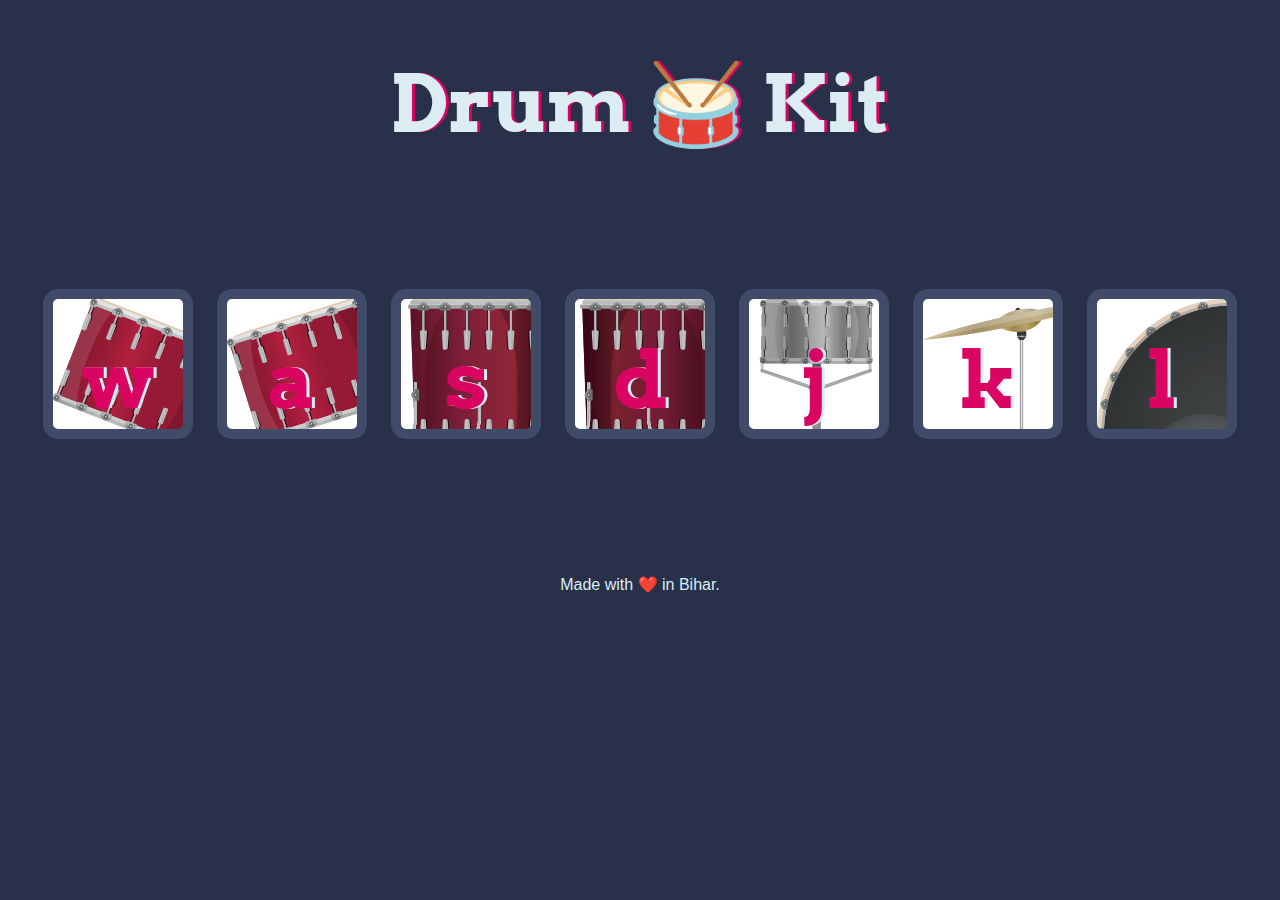
<file: index.html>
<!DOCTYPE html>
<html lang="en" dir="ltr">

<head>
  <meta charset="utf-8">
  <title>Drum Kit</title>
  <link rel="stylesheet" href="styles.css">
  <link href="https://fonts.googleapis.com/css?family=Arvo" rel="stylesheet">
</head>

<body>
  <h1 id="title">Drum 🥁 Kit</h1>
  <div class="set">
    <button class="w drum">w</button>
    <button class="a drum">a</button>
    <button class="s drum">s</button>
    <button class="d drum">d</button>
    <button class="j drum">j</button>
    <button class="k drum">k</button>
    <button class="l drum">l</button>
  </div>


<script src="index.js" charset="utf-8"></script>

<footer>
  Made with ❤️ in Bihar.
</footer>
</body>
</html>
</file>
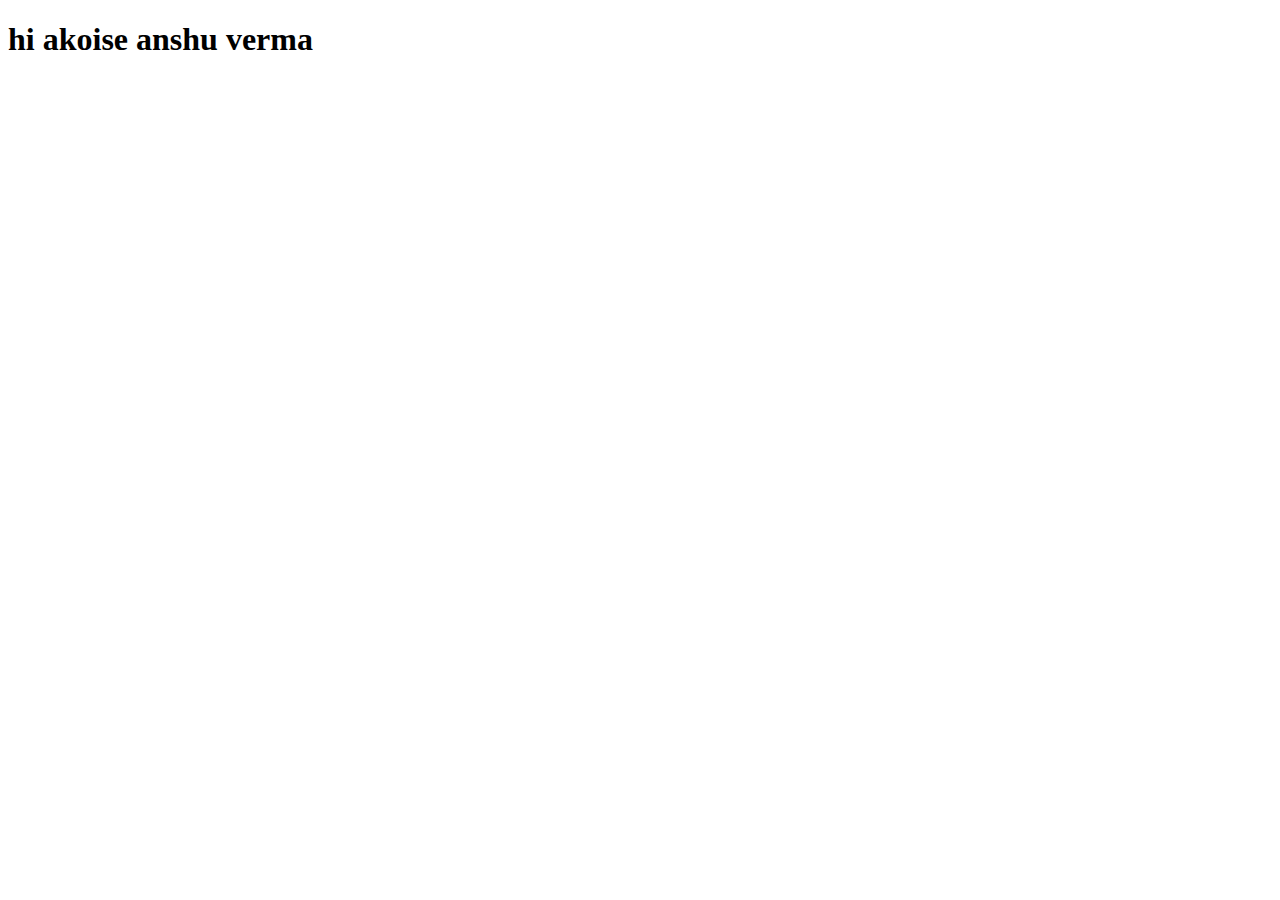
<file: rough.html>
<!DOCTYPE html>
<html lang="en">
<head>
    <meta charset="UTF-8">
    <meta http-equiv="X-UA-Compatible" content="IE=edge">
    <meta name="viewport" content="width=device-width, initial-scale=1.0">
    <title>Document</title>
</head>
<body>
    <h1>
        hi akoise 
    </h1>
    <script src="roujjhjy.js"></script>
</body>
</html>
</file>
<file: styles.css>
body {
  text-align: center;
  background-color: #283149;
}

h1 {
  font-size: 5rem;
  color: #DBEDF3;
  font-family: "Arvo", cursive;
  text-shadow: 3px 0 #DA0463;

}

footer {
  color: #DBEDF3;
  font-family: sans-serif;
}

.w {
  background-image: url("tom1.png");
}

.a {
  background-image: url("tom2.png");
}

.s {
  background-image: url("tom3.png");
}

.d {
  background-image: url("tom4.png");
}

.j {
  background-image: url("snare.png");
}

.k {
  background-image: url("crash.png");
}

.l {
  background-image: url("kick.png");
}

.set {
  margin: 10% auto;
}

.pressed {
  box-shadow: 0 3px 4px 0 #DBEDF3;
  opacity: 0.5;
}

.red {
  color: red;
}

.drum {
  outline: none;
  border: 10px solid #404B69;
  font-size: 5rem;
  font-family: 'Arvo', cursive;
  line-height: 2;
  font-weight: 900;
  color: #DA0463;
  text-shadow: 3px 0 #DBEDF3;
  border-radius: 15px;
  display: inline-block;
  width: 150px;
  height: 150px;
  text-align: center;
  margin: 10px;
  background-color: white;
  cursor: pointer;
}
</file>
